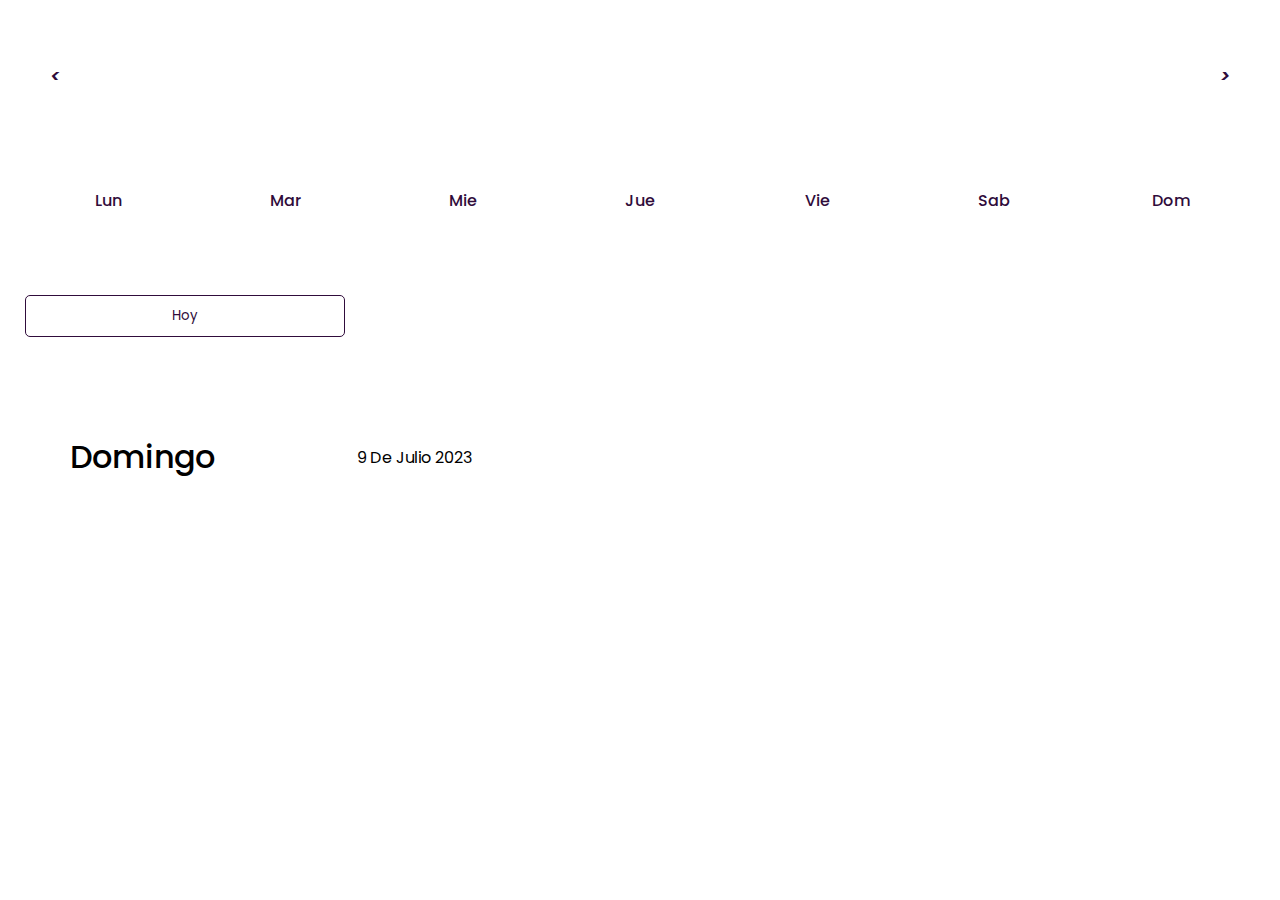
<file: paginas/Especialistas.html>
<!DOCTYPE html>
<html lang="en">
<head>
    <meta charset="UTF-8">
    <meta name="viewport" content="width=device-width, initial-scale=1.0">
    <link href="https://fonts.googleapis.com/css2?family=Open+Sans:wght@500&family=Poppins:wght@300&display=swap" rel="stylesheet">
    <link href='https://unpkg.com/boxicons@2.1.4/css/boxicons.min.css' rel='stylesheet'>
    <link href="https://cdn.jsdelivr.net/npm/bootstrap@5.3.0-alpha2/dist/css/bootstrap.min.css" rel="stylesheet" integrity="sha384-aFq/bzH65dt+w6FI2ooMVUpc+21e0SRygnTpmBvdBgSdnuTN7QbdgL+OapgHtvPp" crossorigin="anonymous">
    <link rel="stylesheet" href="../css/Especialistas.css">
    <title>Especialistas</title>
</head>
<body>
    

    <main>
    <div class="container">
        <div class="izq">
            <div class="calendario">
                <div class="mes">
                    <i class="ant"><</i>
                    <div class="fecha"></div>
                    <i class="post">></i>
                </div>
                <div class="semana">
                    <div>Lun</div>
                    <div>Mar</div>
                    <div>Mie</div>
                    <div>Jue</div>
                    <div>Vie</div>
                    <div>Sab</div>
                    <div>Dom</div>
                </div>
                <div class="dias"></div>
                <button class="hoy-btn">Hoy</button>
            </div>
        </div>
        <div class="der">
            <div class="fecha-hoy">
                <div class="evento-dia">Domingo</div>
                <div class="evento-fecha">9 de Julio 2023</div>
            </div>
            <div class="eventos"></div>
        </div>
    </div>
</main>



    <script src="../js/Especialistas.js"></script>    
</body>
</html>
</file>
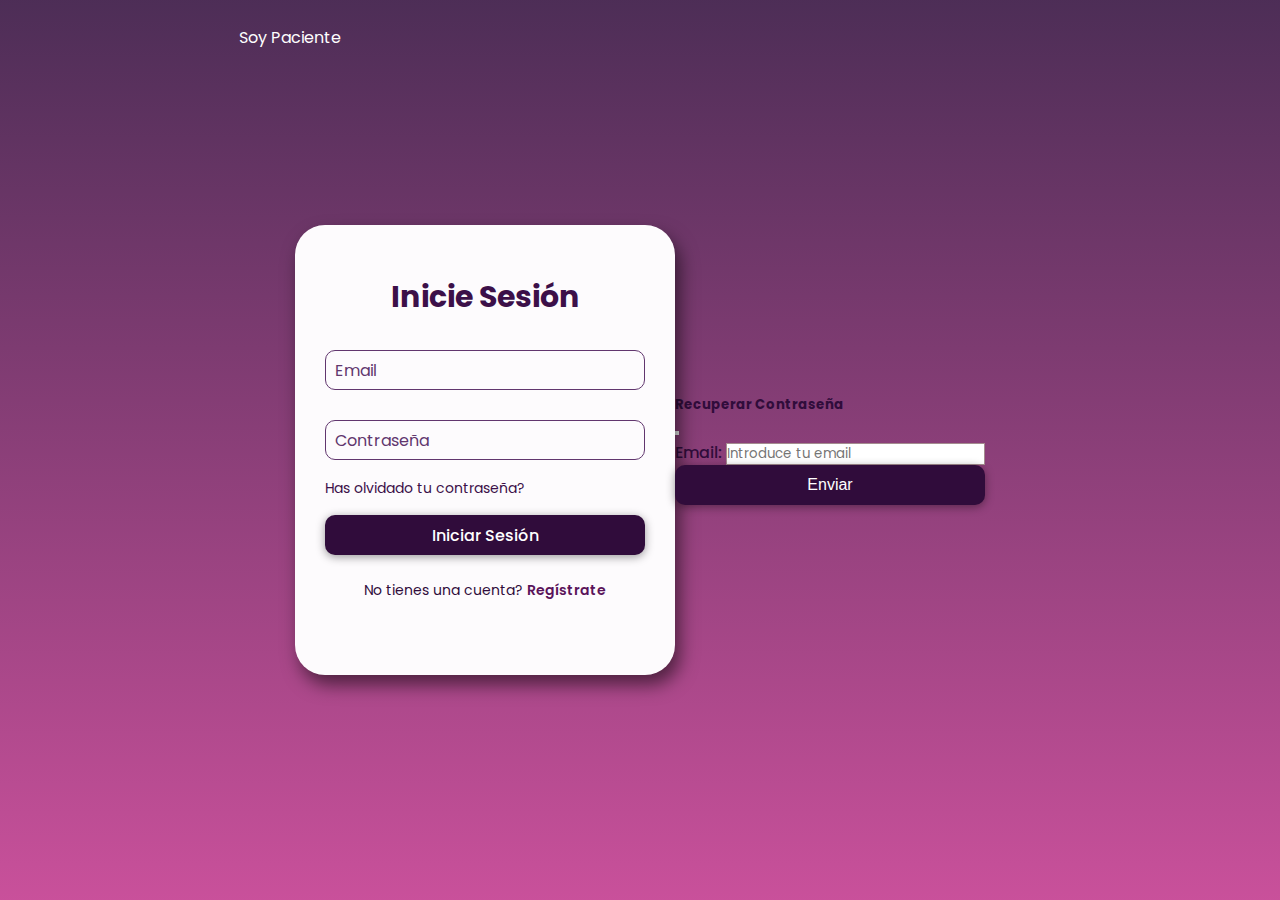
<file: paginas/login_especialista.html>
<!DOCTYPE html>
<html lang="es">
<head>
    <meta charset="UTF-8">
    <meta name="viewport" content="width=device-width, initial-scale=1.0">
    <link href="https://fonts.googleapis.com/css2?family=Open+Sans:wght@500&family=Poppins:wght@300&display=swap" rel="stylesheet">
    <link href='https://unpkg.com/boxicons@2.1.4/css/boxicons.min.css' rel='stylesheet'>
    <link href="https://cdn.jsdelivr.net/npm/bootstrap@5.3.0-alpha3/dist/css/bootstrap.min.css" rel="stylesheet" integrity="sha384-KK94CHFLLe+nY2dmCWGMq91rCGa5gtU4mk92HdvYe+M/SXH301p5ILy+dN9+nJOZ" crossorigin="anonymous">
    <title>Login</title>
    <link rel="stylesheet" href="https://cdnjs.cloudflare.com/ajax/libs/font-awesome/5.15.3/css/all.min.css">
    <link rel="stylesheet" href="../css/login.css">
</head>
<body>
  <header class="header">
    <nav class="navbar" id="menu">
        <a href="../paginas/login.html">Soy Paciente</a>
    </nav>
  </header>

    <div class="wrapper">
      <div class="form-wrapper sign-in">
        <form id="loginForm">
          <h2>Inicie Sesión</h2>
          <div class="input-group">
            <input type="email" name="mail" id="email" required>
            <label for="">Email</label>
          </div>
          <div class="input-group">
            <input type="password" name="contra" id="password" required>
            <label for="">Contraseña</label>
          </div>
          <div class="forgot-pass">
            <a class="boton" data-bs-toggle="modal" data-bs-target="#exampleModal" data-bs-whatever="">Has olvidado tu contraseña?</a>
          </div>
          <button type="submit" class="btn">Iniciar Sesión</button>
          <div class="sign-link">
            <p>No tienes una cuenta? <a href="../paginas/register_paciente.html" class="signUp-link">Regístrate</a></p>
          </div>
        </form>
      </div>
    </div>

    <script src="../js/login.js"></script>


    <!--================MODAL==================-->
    <div class="modal fade" id="exampleModal" tabindex="-1" aria-labelledby="exampleModalLabel" aria-hidden="true">
      <div class="modal-dialog">
        <div class="modal-content">
          <div class="modal-header">
            <h5 class="modal-title" id="exampleModalLabel">Recuperar Contraseña</h5>
            <button type="button" class="btn-close" data-bs-dismiss="modal" aria-label="Close"></button>
          </div>
          <div class="modal-body">
            <form>
              <div class="mb-3">
                <label for="recipient-name" class="col-form-label" id="labell">Email:</label>
                <!--<i class="fas fa-envelope"></i>-->
                <input type="email" class="form-control" id="recipient-name" placeholder="Introduce tu email">
              </div>
            </form>
          </div>
          <div class="modal-footer">
            <!--<button type="button" class="btn btn-secondary" data-bs-dismiss="modal">Cerrar</button>-->
            <button type="button" class="btn btn-primary">Enviar</button>
          </div>
        </div>
      </div>
    </div>
    <!--===========================================-->
      
    <script src="https://cdn.jsdelivr.net/npm/bootstrap@5.3.0/dist/js/bootstrap.bundle.min.js" integrity="sha384-geWF76RCwLtnZ8qwWowPQNguL3RmwHVBC9FhGdlKrxdiJJigb/j/68SIy3Te4Bkz" crossorigin="anonymous"></script>   
</body>
</html>
</file>
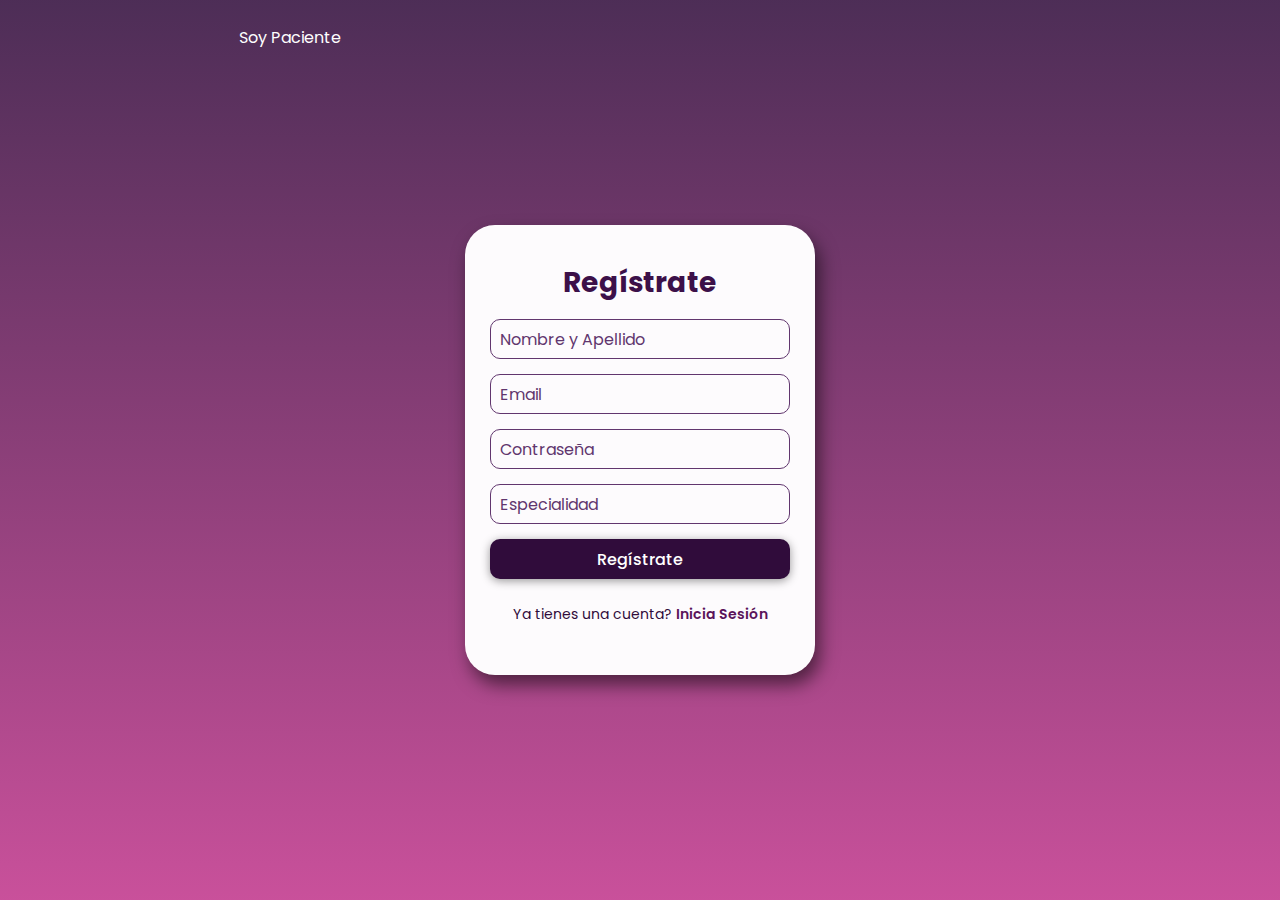
<file: paginas/register_especialista.html>
<!DOCTYPE html>
<html lang="es">
<head>
    <meta charset="UTF-8">
    <meta name="viewport" content="width=device-width, initial-scale=1.0">
    <link href="https://fonts.googleapis.com/css2?family=Open+Sans:wght@500&family=Poppins:wght@300&display=swap" rel="stylesheet">
    <link href='https://unpkg.com/boxicons@2.1.4/css/boxicons.min.css' rel='stylesheet'>
    <link href="https://cdn.jsdelivr.net/npm/bootstrap@5.3.0-alpha3/dist/css/bootstrap.min.css" rel="stylesheet" integrity="sha384-KK94CHFLLe+nY2dmCWGMq91rCGa5gtU4mk92HdvYe+M/SXH301p5ILy+dN9+nJOZ" crossorigin="anonymous">
    <title>Register</title>
    <link rel="stylesheet" href="https://cdnjs.cloudflare.com/ajax/libs/font-awesome/5.15.3/css/all.min.css">
    <link rel="stylesheet" href="../css/register_especialista.css">
</head>
<body>
    <header class="header">
        <nav class="navbar" id="menu">
            <a href="../paginas/register_paciente.html">Soy Paciente</a>
        </nav>
    </header>

    <div class="wrapper">
      <div class="form-wrapper sign-in">
        <form id="signupForm">
          <h2>Regístrate</h2>
          <div class="input-group">
            <input type="text" name="name" id="name" required>
            <label for="">Nombre y Apellido</label>
          </div>
          <div class="input-group">
            <input type="email" name="mail" id="email" required>
            <label for="">Email</label>
          </div>
          <div class="input-group">
            <input type="password" name="password" id="password" required>
            <label for="">Contraseña</label>
          </div>
          <div class="input-group">
            <input type="text" name="especialidad" id="especialidad" required>
            <label for="">Especialidad</label>
          </div>
          <div class="input-group">
            <input type="text" name="tipo" id="tipo" value="especialista" hidden>
          </div>
          <!--<div class="forgot-pass">
            <a href="#">Has olvidado tu contraseña?</a>
          </div>-->
          <button type="submit" class="btn">Regístrate</button>
          <div class="sign-link">
            <p>Ya tienes una cuenta? <a href="../paginas/login.html" class="signUp-link">Inicia Sesión</a></p>
          </div>
        </form>
      </div>
    </div>

    <script src="../js/signup_especialista.js"></script>
    <script src="https://cdn.jsdelivr.net/npm/bootstrap@5.3.0/dist/js/bootstrap.bundle.min.js" integrity="sha384-geWF76RCwLtnZ8qwWowPQNguL3RmwHVBC9FhGdlKrxdiJJigb/j/68SIy3Te4Bkz" crossorigin="anonymous"></script>
</body>
</html>
</file>
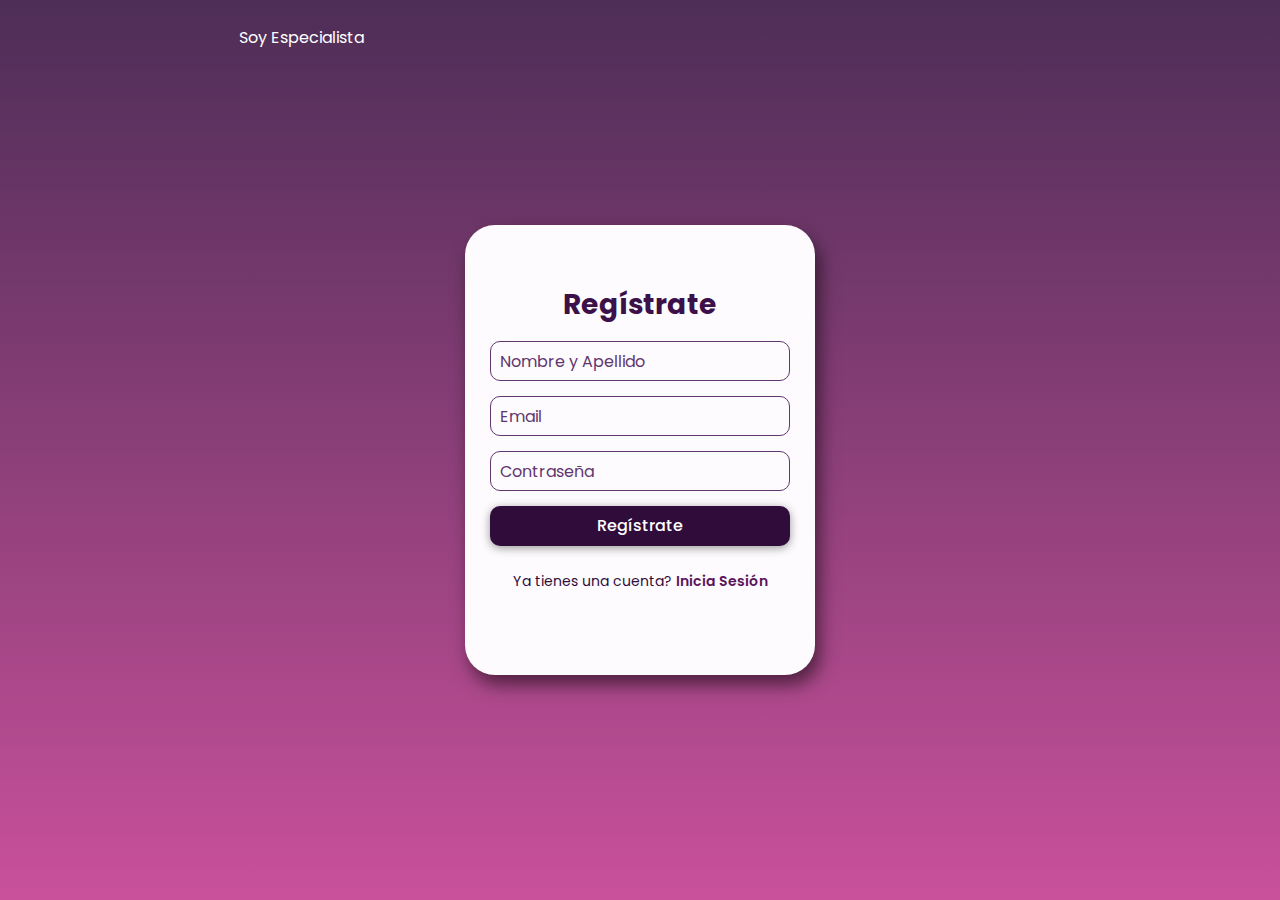
<file: paginas/register_paciente.html>
<!DOCTYPE html>
<html lang="es">
<head>
    <meta charset="UTF-8">
    <meta name="viewport" content="width=device-width, initial-scale=1.0">
    <link href="https://fonts.googleapis.com/css2?family=Open+Sans:wght@500&family=Poppins:wght@300&display=swap" rel="stylesheet">
    <link href='https://unpkg.com/boxicons@2.1.4/css/boxicons.min.css' rel='stylesheet'>
    <link href="https://cdn.jsdelivr.net/npm/bootstrap@5.3.0-alpha3/dist/css/bootstrap.min.css" rel="stylesheet" integrity="sha384-KK94CHFLLe+nY2dmCWGMq91rCGa5gtU4mk92HdvYe+M/SXH301p5ILy+dN9+nJOZ" crossorigin="anonymous">
    <title>Register</title>
    <link rel="stylesheet" href="https://cdnjs.cloudflare.com/ajax/libs/font-awesome/5.15.3/css/all.min.css">
    <link rel="stylesheet" href="../css/register_paciente.css">
</head>
<body>
    <header class="header">
        <nav class="navbar" id="menu">
            <a href="../paginas/register_especialista.html">Soy Especialista</a>
        </nav>
    </header>

    <div class="wrapper">
      <div class="form-wrapper sign-in">
        <form id="signupForm">
          <h2>Regístrate</h2>
          <div class="input-group">
            <input type="text" name="name" id="name" required>
            <label for="">Nombre y Apellido</label>
          </div>
          <div class="input-group">
            <input type="email" name="mail" id="email" required>
            <label for="">Email</label>
          </div>
          <div class="input-group">
            <input type="password" name="password" id="password" required>
            <label for="">Contraseña</label>
          </div>
          <div class="input-group">
            <input type="text" name="tipo" id="tipo" value="paciente" hidden>
          </div>
          <!--<div class="forgot-pass">
            <a href="#">Has olvidado tu contraseña?</a>
          </div>-->
          <button type="submit" class="btn">Regístrate</button>
          <div class="sign-link">
            <p>Ya tienes una cuenta? <a href="../paginas/login.html" class="signUp-link">Inicia Sesión</a></p>
          </div>
        </form>
      </div>
    </div>

    <script src="../js/signup.js"></script>
    <script src="https://cdn.jsdelivr.net/npm/bootstrap@5.3.0/dist/js/bootstrap.bundle.min.js" integrity="sha384-geWF76RCwLtnZ8qwWowPQNguL3RmwHVBC9FhGdlKrxdiJJigb/j/68SIy3Te4Bkz" crossorigin="anonymous"></script>
</body>
</html>
</file>
<file: css/Especialistas.css>
* {
    margin: 0;
    padding: 0;
    box-sizing: border-box;
    font-family: "Poppins", sans-serif;
}

/*=====================css VALEN============================
body{
    align-items: center;
    min-height: 100vh;
    color: rgb(20, 12, 22);
    font-size: 18px !important;
    background: linear-gradient(to right, rgba(202, 67, 173, 0.966), rgba(245, 221, 252, 0.76)) !important;
}

h2{
    padding: 4%;
    margin-bottom: 3%;
}

#logo{
    width: 183px;
    font-weight: 600;
}

.menu .navbar{
    background: rgba(48, 12, 59, 0.993) !important;
    /* cursor: pointer !important; 
}

.menu{
    position: fixed !important;
    width: 100vw;
    z-index: 1;
}

/*main{
    height:100vh; TAMAÑO DEL MAIN no usar
    width: 100%;
}



#logo_footer{
    width: 180px;
    margin-top: 11%;
}

footer{
    height: 250px;
    background-color: rgb(48, 12, 59);
    width: 100%;
    bottom: 0px;
    margin-top: 1%;
    /* position: fixed; 
    vertical-align: bottom !important;
}

footer h5{
    color: rgb(248, 218, 255);
    font-size: 19px !important;
    font-weight: 500 !important;
}

footer .texto-pie{
    color: rgb(248, 218, 255);
    font-size: 13.5px;
    /*margin-top: px !important;
}

footer ul{
    list-style: none !important;
    margin-bottom: 2px !important;
    
}

footer li{
    margin-bottom: 1vh;
    text-align: center !important;
}

footer a{
    text-decoration: none; 
}

footer a:hover , footer a:focus{
    color: rgb(221, 144, 236);
    transition: .3s ease-in-out;
}

footer p{
    color: rgb(248, 218, 255);
    margin-top: 7%;
}

.footer .icon i{
    font-size: 30px;
    color: rgb(250, 235, 253);
    margin-top: 70px;
}

.social-icons a i{
    font-size: 24px;
    color: rgb(248, 218, 255);
    margin-right: 10px;
    transition: .5s ease;
    margin-left: 10px;
    margin-top: 5%;
    margin-bottom: 8%;
}

.social-icons a:hover i{
    transform: scale(1.2);
}

.footer{
    /* height: 80px; 
    background-color: rgb(48, 12, 59); 
}

.menu-foot{
    list-style-type: none;
}

main{
    padding-top: 18%;NO SACAR ESTO
    padding-left: 1%;NO SACAR ESTO
    padding-right: 1%;/*NO SACAR ESTO
    padding-bottom: 8%;/*NO SACAR ESTO
}

=====================hasta aqui css VALEN=============================*/

/*body{
    display: flex;
    justify-content: center;
    background-color: white;
}*/

.containerr {
    position: relative;
    width: 80%;
    min-height: 850px;
    margin: 0 auto !important;
    /*habia padding 5px antes*/
    color: rgb(48, 12, 59);
    display: flex;
    border-radius: 10px;
    background-color: rgb(255, 255, 255);
}

/*.izq {
    width: 60%;/*padding: 20px;
}*/

.calendario{
    position: relative;
    width: 100%;
    height: 100%;
    display: flex;
    flex-direction: column;
    flex-wrap: wrap;
    justify-content: space-between;
    color: rgb(48, 12, 59);
    border-radius: 5px;
    background-color: rgba(255, 255, 255, 0.966);
}

.mes {
    width: 100%;
    height: 150px;
    display: flex;
    justify-content: space-between;
    align-items: center;
    padding: 0 50px;
    font-size: large;
    font-weight: 600;
    text-transform: capitalize;
}

.ant{
    cursor: pointer;
}

.post {
    cursor: pointer;
}

.ant:hover{
    color: rgb(48, 12, 59);
}
.post:hover{
    color: rgb(48, 12, 59);
}

.semana {
    width: 100%;
    height: 100px;
    display: flex;
    align-items: center;
    justify-content: space-between;
    padding: 0 20px;
    font-size: 1rem;
    font-weight: 500;
    text-transform: capitalize;
}
.semana div{
    width: 14.28%;
    height: 100%;
    display: flex;
    align-items: center;
    justify-content: center;
}

.dias {
    width: 100%;
    display: flex;
    flex-wrap: wrap;
    justify-content: space-between;
    padding: 0 20px;
    font-size: 1rem;
    font-weight: 500;
    margin-bottom: 20px;
}

.dia{
    width: 14.28%;
    height: 70px;/*habia 90px antes*/
    display: flex;
    align-items: center;
    justify-content: center;
    cursor: pointer;
    color: rgb(48, 12, 59);
    border: 1px solid rgb(48, 12, 59);
}

.dia:hover {
    color: rgb(255, 255, 255);
    background-color: rgb(48, 12, 59);
}


.activo {
    position: relative;
    font-size: 2rem;
    color: rgb(255, 255, 255);
    background-color: rgb(48, 12, 59);
    box-shadow: 0 0 10px 2px rgb(48, 12, 59);
}

.hoy {
    font-size: 2rem;
    font-weight: 400;
}

.dias .event {
    position: relative;
}

.dias .event::after {
    content: "";
    position: absolute;
    height: 10px;
    width: 75%;
    left: 50%;
    bottom: 10%;
    transform: translateX(-50%);
    background-color: rgb(48, 12, 59);
}

.event:hover::after {
    background-color: rgb(255, 255, 255);
}
 .activo.event::after {
    background-color: rgb(255, 255, 255);
}

.hoy-btn {
    width: 25%;
    margin: 25px;
    padding: 10px 5px 10px;
    border: 1px solid rgb(48, 12, 59);
    border-radius: 5px;
    background-color: rgb(255, 255, 255);
    cursor: pointer;
    color: rgb(48, 12, 59);
  }
.hoy-btn:hover {
    color: rgb(255, 255, 255);
    background-color: rgb(48, 12, 59);
}

.der {
    position: relative;
    width: 40%;
    min-height: 100%;
    padding: 20px 0;
}
  
.der .fecha-hoy {
    width: 100%;
    height: 50px;
    display: flex;
    flex-wrap: wrap;
    gap: 10px;
    align-items: center;
    justify-content: space-between;
    padding: 0 40px;
    padding-left: 70px;
    margin-top: 50px;
    margin-bottom: 20px;
    text-transform: capitalize;
}
.der .evento-dia {
    font-size: 2rem;
    font-weight: 500;
}
.eventos .evento {
    position: relative;
    width: 95%;
    min-height: 70px;
    display: flex;
    flex-direction: column;
    justify-content: center;
    gap: 5px;
    padding: 0 20px;
    padding-left: 50px;
    color: rgb(48, 12, 59);
    cursor: pointer;
    background: linear-gradient(90deg, whitesmoke, transparent);
}
.eventos .evento:nth-child(even) {
    background: transparent;
}
.eventos .evento:hover{
    background: linear-gradient(90deg, transparent, grey);
}
.eventos .evento .titulo {
    display: flex;
    align-items: center;
    pointer-events: none;
}
.evento-titulo {
    font-size: 1rem;
    font-weight: 400;
    margin-left: 0.5rem;
}
.evento-hora {
    font-size: 0.8rem;
    font-weight: 400;
    margin-left: 15px;
    pointer-events: none;
}
.eventos .evento::after {
    content: "X";
    position: absolute;
    top: 50%;
    right: 10%;
    font-size: 2rem;
    line-height: 1;
    display: flex;
    align-items: center;
    justify-content: center;
    opacity: 0.3;
    color: rgb(47, 18, 54);
    transform: translateY(-50%);
}


/*===================================================================================*/

@media screen and (min-width: 360px) and (max-width: 640px){ /*(móvil pequeño)*/
    .containerr {
        display: block;
        /*display: flex; ESTO SACA EL DOMINGO DE LA DERECHA y lo deja abajo*/
    }
    .der {
        padding: 0 auto;
    }
    .article_one{
        font-size: small !important;
    }
}
@media screen and (min-width: 768px) and (max-width: 1366px){ /*(ordenador portátil medio)*/
    /*.section_one{
        background-image: url("../img/programmer-coding-in-the.jpg");
    }*/
    
}
@media screen and (min-width: 1080px) and (max-width: 1920px){ /*(escritorio grande)*/
    /*.section_one{
        background-image: url("../img/depositphotos_319611122-stock-photo-cropped-close-up-photo-of.jpg");
    }*/
}
@media screen and (min-width: 375px) and (max-width: 667px){ /*(móvil medio)*/
    .containerr {
        display: block;
        /*display: flex; ESTO SACA EL DOMINGO DE LA DERECHA y lo deja abajo*/
    }
}
@media screen and (min-width: 900px) and (max-width: 1440px){ /*(escritorio medio)*/
    /*.section_one{
        background-image: url("../img/depositphotos_319611122-stock-photo-cropped-close-up-photo-of.jpg");
    }*/
}
@media screen and (min-width: 720px) and (max-width: 1280px){ /*(móvil grande)*/
    /*.section_one{
        background-image: url("../img/depositphotos_319611122-stock-photo-cropped-close-up-photo-of.jpg");
    }*/
}
</file>
<file: css/login.css>
@import url('https://fonts.googleapis.com/css2?family=Poppins:wght@300;400;500;600;700;800;900&display=swap');

*{
  margin: 0;
  padding: 0;
  box-sizing: border-box;
  font-family: 'Poppins', sans-serif;
}

body{
   min-height: 100vh;
   display: flex;
   align-items: center;
   justify-content: center;
   background: linear-gradient(to top, rgba(199, 74, 151, 0.966), rgba(47, 10, 58, 0.856));
   /*padding: 64px;con esto modifico el ancho=========================*/
   overflow: hidden;
 }

.wrapper{
  position: relative;
  width: 380px;
  height: 450px;
 }

.form-wrapper{
  position: absolute;
  top: 0;
  left: 0;
  display: flex;
  justify-content: center;
  align-items: center;
  width: 100%;
  height: 100%;
  background: #fdfbfd;
  /*box-shadow: 0 0 10px rgba(0, 0, 0, .2);*/
  box-shadow: 5px 10px 18px rgba(0, 0, 0, 0.534) !important;
  border-radius: 30px;
 }

 h2{
  font-size: 30px;
  color: rgb(60, 16, 73) !important;
  text-align: center;
 }
/****************************************
#swa12-tittle{
  font-size: 18px !important;
  color: #fff !important;
  
 }

#swa12{
  background: linear-gradient(to top, rgba(199, 74, 151, 0.966), rgba(47, 10, 58, 0.856)) !important;
 }
*********************************************/
 .input-group{
  position: relative;
  width: 320px;
  margin: 30px 0;
 }

 .input-group label{
  position: absolute;
  top: 50%;
  left: 5px;
  transform: translateY(-50%);
  font-size: 16px;
  color: rgb(97, 54, 110) !important;
  padding: 0 5px;
  pointer-events: none;
  transition: .5s;
 }

 .input-group input{
  width: 100%;
  height: 40px;
  font-size: 16px;
  color: rgb(63, 17, 77) !important;
  padding: 0 10px;
  background: transparent;
  border: 1px solid rgb(97, 54, 110) !important;
  outline: none;
  border-radius: 10px 10px 10px 10px !important;
 }
 
 .input-group input:focus~label,
 .input-group input:valid~label{
  top: 0;
  font-size: 12px;
  background: #fff;
 }

 .forgot-pass{
  margin: -15px 0 15px;/*cambiarrrrr*/
 }

 .forgot-pass a{
  color: rgb(60, 16, 73);
  font-size: 14px;
  text-decoration: none;
 }

.forgot-pass a:hover{
  text-decoration: underline;
  transition: .8s ease;
}

.btn{
  position: relative;
  top: 0;
  left: 0;
  width: 100%;
  height: 40px;
  /*background: linear-gradient(to right, rgba(199, 74, 151, 0.966), rgba(47, 10, 58, 0.856));*/
  background: rgb(48, 12, 59);
  box-shadow: 0 2px 10px rgba(0, 0, 0, .4);
  font-size: 16px;
  color: #fff;
  font-weight: 500;
  cursor: pointer;
  border-radius: 10px;
  border: none;
  outline: none;
}
.btn:hover{
  color: rgb(255, 255, 255);
  transition: all 0.4s ease !important;
  /*background: linear-gradient(to right, rgba(206, 84, 159, 0.966), rgba(58, 13, 71, 0.856));*/
  background: rgb(58, 15, 71);
}

.sign-link{
  font-size: 14px;
  text-align: center;
  margin: 25px 0;
}

.sign-link p{
  color: rgb(48, 12, 59);
  
}

.sign-link p a{
  color: rgb(90, 19, 90);
  text-decoration: none;
  font-weight: 600;
}

.sign-link p a:hover{
  text-decoration: underline;
  transition: .5s ease !important;
}


/*==============MENÚ LOGIN============*/
.header{
  position: absolute; /*fixed era la position pero no se ve la letra cuando bajo*/
  top: 0;
  left: 0;
  width: 100%;
  padding: 25px 18.7%;/*25px 12.5%   17.5%*/
  background: transparent;/*rgb(170, 72, 80);*/
  display: flex;
  justify-content: space-between;
  align-items: center;
  z-index: 100;
}

.navbar a {
  position: relative;
  font-size: 16px;
  color: rgb(255, 255, 255);/*rgb(243, 215, 215)*/
  text-decoration: none;
  font-weight: 400;
  margin-right: 20px;/*distancia entre a*/
}

.navbar a::after{
  content: '';
  position: absolute;
  left: 0;
  bottom: -6px;
  width: 100%;
  height: 2px;
  background: rgb(255, 255, 255);
  border-radius: 5px;
  transform: translateY(100px);
  opacity: 0;
  transition: .5s;
}

.navbar a:hover::after{
  transform: translateY(0);
  opacity: 1;
}


/*=====================================*/
/*=====================================*/

/*=======MODAL LOGIN======*/
.boton{
  cursor: pointer;
}

.modal-title{
  color: rgb(48, 12, 59) !important;
}

.modal .btn{
  background: rgb(48, 12, 59) !important;
  text-decoration: none;
  border: transparent;
  font-family: 'Popins', sans-serif !important;
}

.modal .button input:hover{
  background: rgb(58, 15, 71) !important;
}

#recipient-name{
  outline: none !important;
  border: 1px solid rgba(143, 114, 118, 0.815) !important;
}

#labell{
  color: rgb(48, 12, 59);
  font-weight: 500;
}


/*==================*/




/***************Responsive***************/
 
 @media (max-width: 730px) {
   .container .cover{
     display: none;
   }
   .form-content .login-form,
   .form-content .signup-form{
     width: 100%;
   }
   .form-content .signup-form{
     display: none;
   }
   .container #flip:checked ~ .forms .signup-form{
     display: block;
   }
   .container #flip:checked ~ .forms .login-form{
     display: none;
   }
   body{
      background: linear-gradient(to top, rgba(199, 74, 151, 0.966), rgba(47, 10, 58, 0.856));
   }
 }

/*****************************************/
</file>
<file: css/register_especialista.css>
@import url('https://fonts.googleapis.com/css2?family=Poppins:wght@300;400;500;600;700;800;900&display=swap');

*{
  margin: 0;
  padding: 0;
  box-sizing: border-box;
  font-family: 'Poppins', sans-serif;
}

body{
   min-height: 100vh;
   display: flex;
   align-items: center;
   justify-content: center;
   background: linear-gradient(to top, rgba(199, 74, 151, 0.966), rgba(47, 10, 58, 0.856));
   /*padding: 20px !important;con esto modifico el ancho=========================*/
   overflow: hidden;
 }

 .wrapper{
  position: relative;
  width: 350px;/*400px*/
  height: 450px;/*500px*/
 }

 .form-wrapper{
  position: absolute;
  top: 0;
  left: 0;
  display: flex;
  justify-content: center;
  align-items: center;
  width: 100%;
  height: 100%;
  background: #fdfbfd;
  /*box-shadow: 0 0 10px rgba(0, 0, 0, .2);*/
  box-shadow: 5px 10px 18px rgba(0, 0, 0, 0.534) !important;
  border-radius: 30px;
 }

 h2{
  font-size: 28px;
  color: rgb(60, 16, 73) !important;
  text-align: center;
  padding-top: 4%;
 }

 .input-group{
  position: relative;
  width: 300px;
  margin: 15px 0;/*cambiar si hace falta*/
 }

 .input-group label{
  position: absolute;
  top: 50%;
  left: 5px;
  transform: translateY(-50%);
  font-size: 16px;
  color: rgb(97, 54, 110) !important;
  padding: 0 5px;
  pointer-events: none;
  transition: .5s;
 }

 .input-group input{
  width: 100%;
  height: 40px;
  font-size: 16px;
  color: rgb(63, 17, 77) !important;
  padding: 0 10px;
  background: transparent;
  border: 1px solid rgb(97, 54, 110) !important;
  outline: none;
  border-radius: 10px 10px 10px 10px !important;
 }
 
 .input-group input:focus~label,
 .input-group input:valid~label{
  top: 0;
  font-size: 12px;
  background: #fff;
 }

 .forgot-pass{
  margin: -15px 0 15px;/*cambiarrrrr*/
 }

 .forgot-pass a{
  color: rgb(60, 16, 73);
  font-size: 14px;
  text-decoration: none;
 }

.forgot-pass a:hover{
  text-decoration: underline;
  transition: .8s ease;
}

.btn{
  position: relative;
  top: 0;
  left: 0;
  width: 100%;
  height: 40px;
  background: rgb(48, 12, 59);
  box-shadow: 0 2px 10px rgba(0, 0, 0, .4);
  font-size: 16px;
  color: #fff;
  font-weight: 500;
  cursor: pointer;
  border-radius: 10px;
  border: none;
  outline: none;
}
.btn:hover{
  color: rgb(255, 255, 255);
  transition: all 0.4s ease !important;
  background: rgb(57, 14, 70);
}

.sign-link{
  font-size: 14px;
  text-align: center;
  margin: 25px 0;
}

.sign-link p{
  color: rgb(48, 12, 59);
  
}

.sign-link p a{
  color: rgb(90, 19, 90);
  text-decoration: none;
  font-weight: 600;
}

.sign-link p a:hover{
  text-decoration: underline;
  transition: .5s ease !important;
}

/*==============MENÚ LOGIN============*/
.header{
    position: absolute; /*fixed era la position pero no se ve la letra cuando bajo*/
    top: 0;
    left: 0;
    width: 100%;
    padding: 25px 18.7%;/*25px 12.5%   17.5%*/
    background: transparent;/*rgb(170, 72, 80);*/
    display: flex;
    justify-content: space-between;
    align-items: center;
    z-index: 100;
  }
  
  .navbar a {
    position: relative;
    font-size: 16px;
    color: rgb(255, 255, 255);/*rgb(243, 215, 215)*/
    text-decoration: none;
    font-weight: 400;
    margin-right: 20px;/*distancia entre a*/
  }
  
  .navbar a::after{
    content: '';
    position: absolute;
    left: 0;
    bottom: -6px;
    width: 100%;
    height: 2px;
    background: rgb(255, 255, 255);
    border-radius: 5px;
    transform: translateY(100px);
    opacity: 0;
    transition: .5s;
  }
  
  .navbar a:hover::after{
    transform: translateY(0);
    opacity: 1;
  }
  
  
  /*=====================================*/





/***************Responsive***************/
 
 @media (max-width: 730px) {
   .container .cover{
     display: none;
   }
   .form-content .login-form,
   .form-content .signup-form{
     width: 100%;
   }
   .form-content .signup-form{
     display: none;
   }
   .container #flip:checked ~ .forms .signup-form{
     display: block;
   }
   .container #flip:checked ~ .forms .login-form{
     display: none;
   }
   body{
      background: linear-gradient(to top, rgba(199, 74, 151, 0.966), rgba(47, 10, 58, 0.856));
   }
 }

/*****************************************/
</file>
<file: css/register_paciente.css>
@import url('https://fonts.googleapis.com/css2?family=Poppins:wght@300;400;500;600;700;800;900&display=swap');

*{
  margin: 0;
  padding: 0;
  box-sizing: border-box;
  font-family: 'Poppins', sans-serif;
}

body{
   min-height: 100vh;
   display: flex;
   align-items: center;
   justify-content: center;
   background: linear-gradient(to top, rgba(199, 74, 151, 0.966), rgba(47, 10, 58, 0.856));
   /*padding: 20px !important;con esto modifico el ancho=========================*/
   overflow: hidden;
 }

 .wrapper{
  position: relative;
  width: 350px;/*400px*/
  height: 450px;/*500px*/
 }

 .form-wrapper{
  position: absolute;
  top: 0;
  left: 0;
  display: flex;
  justify-content: center;
  align-items: center;
  width: 100%;
  height: 100%;
  background: #fdfbfd;
  /*box-shadow: 0 0 10px rgba(0, 0, 0, .2);*/
  box-shadow: 5px 10px 18px rgba(0, 0, 0, 0.534) !important;
  border-radius: 30px;
 }

 h2{
  font-size: 28px;
  color: rgb(60, 16, 73) !important;
  text-align: center;
 }

 .input-group{
  position: relative;
  width: 300px;
  margin: 15px 0;/*cambiar si hace falta*/
 }

 .input-group label{
  position: absolute;
  top: 50%;
  left: 5px;
  transform: translateY(-50%);
  font-size: 16px;
  color: rgb(97, 54, 110) !important;
  padding: 0 5px;
  pointer-events: none;
  transition: .5s;
 }

 .input-group input{
  width: 100%;
  height: 40px;
  font-size: 16px;
  color: rgb(63, 17, 77) !important;
  padding: 0 10px;
  background: transparent;
  border: 1px solid rgb(97, 54, 110) !important;
  outline: none;
  border-radius: 10px 10px 10px 10px !important;
 }
 
 .input-group input:focus~label,
 .input-group input:valid~label{
  top: 0;
  font-size: 12px;
  background: #fff;
 }

 .forgot-pass{
  margin: -15px 0 15px;/*cambiarrrrr*/
 }

 .forgot-pass a{
  color: rgb(60, 16, 73);
  font-size: 14px;
  text-decoration: none;
 }

.forgot-pass a:hover{
  text-decoration: underline;
  transition: .8s ease;
}

.btn{
  position: relative;
  top: 0;
  left: 0;
  width: 100%;
  height: 40px;
  background: rgb(48, 12, 59);
  box-shadow: 0 2px 10px rgba(0, 0, 0, .4);
  font-size: 16px;
  color: #fff;
  font-weight: 500;
  cursor: pointer;
  border-radius: 10px;
  border: none;
  outline: none;
}
.btn:hover{
  color: rgb(255, 255, 255);
  transition: all 0.4s ease !important;
  background: rgb(57, 14, 70);
}

.sign-link{
  font-size: 14px;
  text-align: center;
  margin: 25px 0;
}

.sign-link p{
  color: rgb(48, 12, 59);
  
}

.sign-link p a{
  color: rgb(90, 19, 90);
  text-decoration: none;
  font-weight: 600;
}

.sign-link p a:hover{
  text-decoration: underline;
  transition: .5s ease !important;
}


/*==============MENÚ LOGIN============*/
.header{
    position: absolute; /*fixed era la position pero no se ve la letra cuando bajo*/
    top: 0;
    left: 0;
    width: 100%;
    padding: 25px 18.7%;/*25px 12.5%   17.5%*/
    background: transparent;/*rgb(170, 72, 80);*/
    display: flex;
    justify-content: space-between;
    align-items: center;
    z-index: 100;
  }
  
  .navbar a {
    position: relative;
    font-size: 16px;
    color: rgb(255, 255, 255);/*rgb(243, 215, 215)*/
    text-decoration: none;
    font-weight: 400;
    margin-right: 20px;/*distancia entre a*/
  }
  
  .navbar a::after{
    content: '';
    position: absolute;
    left: 0;
    bottom: -6px;
    width: 100%;
    height: 2px;
    background: rgb(255, 255, 255);
    border-radius: 5px;
    transform: translateY(100px);
    opacity: 0;
    transition: .5s;
  }
  
  .navbar a:hover::after{
    transform: translateY(0);
    opacity: 1;
  }
  
  
  /*=====================================*/




/***************Responsive***************/
 
 @media (max-width: 730px) {
   .container .cover{
     display: none;
   }
   .form-content .login-form,
   .form-content .signup-form{
     width: 100%;
   }
   .form-content .signup-form{
     display: none;
   }
   .container #flip:checked ~ .forms .signup-form{
     display: block;
   }
   .container #flip:checked ~ .forms .login-form{
     display: none;
   }
   body{
      background: linear-gradient(to top, rgba(199, 74, 151, 0.966), rgba(47, 10, 58, 0.856));
   }
 }

/*****************************************/
</file>
